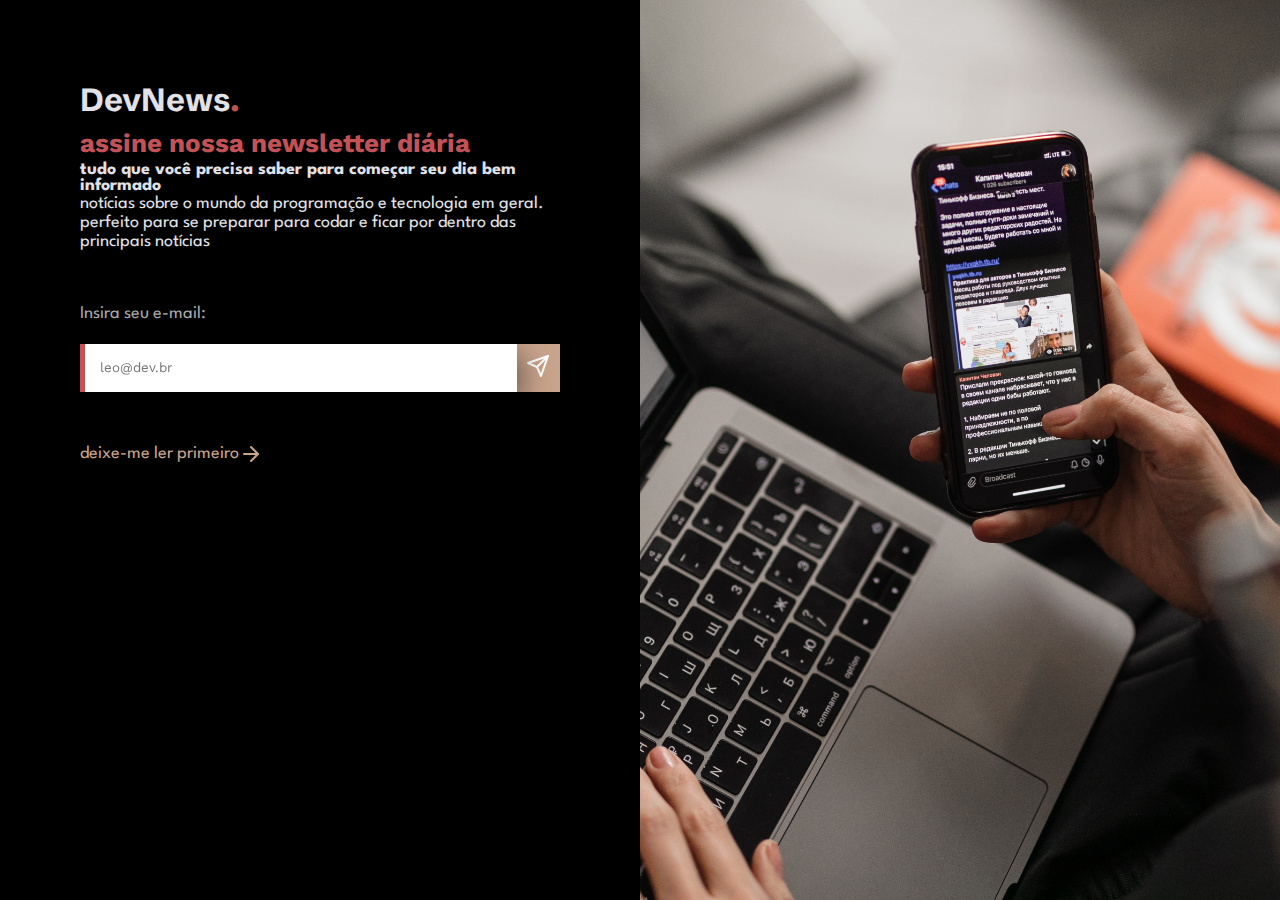
<file: index.html>
<!DOCTYPE html>
<html lang="pt-br">
    <head>
        <meta charset="UTF-8">
        <meta name="viewport" content="width=device-width, initial-scale=1.0">
        <link rel="stylesheet" href="style.css">
        <link rel="preconnect" href="https://fonts.googleapis.com">
        <link rel="preconnect" href="https://fonts.gstatic.com" crossorigin>
        <link rel="preconnect" href="https://fonts.googleapis.com">
        <link rel="preconnect" href="https://fonts.gstatic.com" crossorigin>
        <link href="https://fonts.googleapis.com/css2?family=League+Spartan:wght@400;700&family=Work+Sans:wght@400;500;700&family=Schibsted+Grotesk:wght@700&display=swap" rel="stylesheet">
        <link rel="shortcut icon" href="./assets/logodevnews.png" type="image/x-icon">
        <script src="./js/script.js" type="module" defer></script>
        <title>DevNews</title>
    </head>
    <body>
        <main>
            <h1>DevNews<span style="color: #C35257;">.</span></h1>
            <div class="container">
                <h2>assine nossa newsletter diária</h2>
                <h3>tudo que você precisa saber para começar seu dia bem informado</h3>
                <p class="desc">
                    notícias sobre o mundo da programação e tecnologia em geral.
                    <br>
                    perfeito para se preparar para codar e ficar por dentro das principais notícias
                </p>
                <form>
                    <fieldset>
                        <legend>Insira seu e-mail:</legend>
                        <div class="input">
                            <input type="email" name="useremail" id="email" placeholder="leo@dev.br" aria-label="E-mail">
                            <button>
                                <img src="assets/send.svg" alt="">
                            </button>
                        </div>
                    </fieldset>
                </form>
                <p class="redirect"><a href="#">deixe-me ler primeiro<img class="arrow" src="assets/arrow-right.svg" alt=""></a></p>
            </div>
        </main>
        <aside></aside>
    </body>
</html>
</file>
<file: style.css>
* {
    margin: 0;
    padding: 0;
    box-sizing: border-box;
}

:root {
    --body-bg-color: #000;
    --text-color: #E1E1E6;
    --title-color: #C35257;
    --form-color: #A8A8A8;
    --bg-button-color: #C9A48C;
}

body {
    display: flex;
    background-color: var(--body-bg-color);
    color: var(--text-color)
}

main {
    transition: opacity 0.3s ease;
    background-color: var(--body-bg-color);
    padding: clamp(.5rem, .5rem + 10vw, 5rem);
    margin: 0 auto;
}

main.loading {
    opacity: 0;
}

h1 {
    font-family: 'Schibsted Grotesk', sans-serif;
    margin-bottom: .625rem;
}

h2 {
    margin-bottom: .3125rem;
    color: var(--title-color);
    font-family: 'Work Sans';
    font-weight: 700;
    font-size: 1.625rem;
    line-height: 28.15px;
}


h3 {
    line-height: 15.68px;
    font-size: 1.125rem;
    color: var(--text-color);
    font-family: 'League Spartan';
}

p {
    font-weight: 400;
    line-height: 19.42px;
    font-size: 1.125rem;
    color: var(--text-color);
    font-family: 'League Spartan';

}

form {
    margin-top: 3.125rem;
}

fieldset {
    border: none;
}

legend {
    color:#A8A8A8;
    font-size: 1.125rem;
    line-height: 138.73%;
    font-family: 'League Spartan';
    margin-bottom: 1.0625rem;
}

div.input {
    display: flex;
    height: 3rem;
}


input {
    border: none;
    border-radius: 0;
    width: 100%;
    max-width: 49.875rem;
    background: #fff;
    border-left: var(--title-color) 5px solid;
    padding-left: .9375rem;
    filter: drop-shadow(4px 10px 15px rgba(0, 0, 0, 0.5));
}

input:focus { /*retirar a borda do input quando clicado*/
    box-shadow: 0 0 0 0;
    outline: 0;
}

::placeholder {
    font-family: 'Work Sans', sans-serif;
}

.input button {
    background-color: var(--bg-button-color);
    border: none;
    width: 3rem;
    transition: 400ms;
}

.input button:hover,
a:hover {
    filter: brightness(0.92);
    cursor: pointer;
}

a {
    text-decoration: none;
    color: var(--bg-button-color);
    display: flex;
    margin-top: 3.125rem;
    align-items: center;
    justify-items: space-around;
}

p.ty {
    font-weight: bold;
}

@media (min-width: 900px) {
    body {
        font-family: 'Spartan', 'Work Sans', sans-serif;
        height: 100vh;
        display: grid;
        grid-template-columns: 1fr 1fr;
    }

    main {
        height: 100vh;
        background-color: var(--body-bg-color);
      }

    aside {
        height: 100vh;
        background-image: url(./assets/newsletteruser.jpg);
        background-repeat: no-repeat;
        background-position: center;
        background-size: cover;
    }

    .container {
        display: block;
        width: 100%;
        height: auto;
      }

}
</file>
